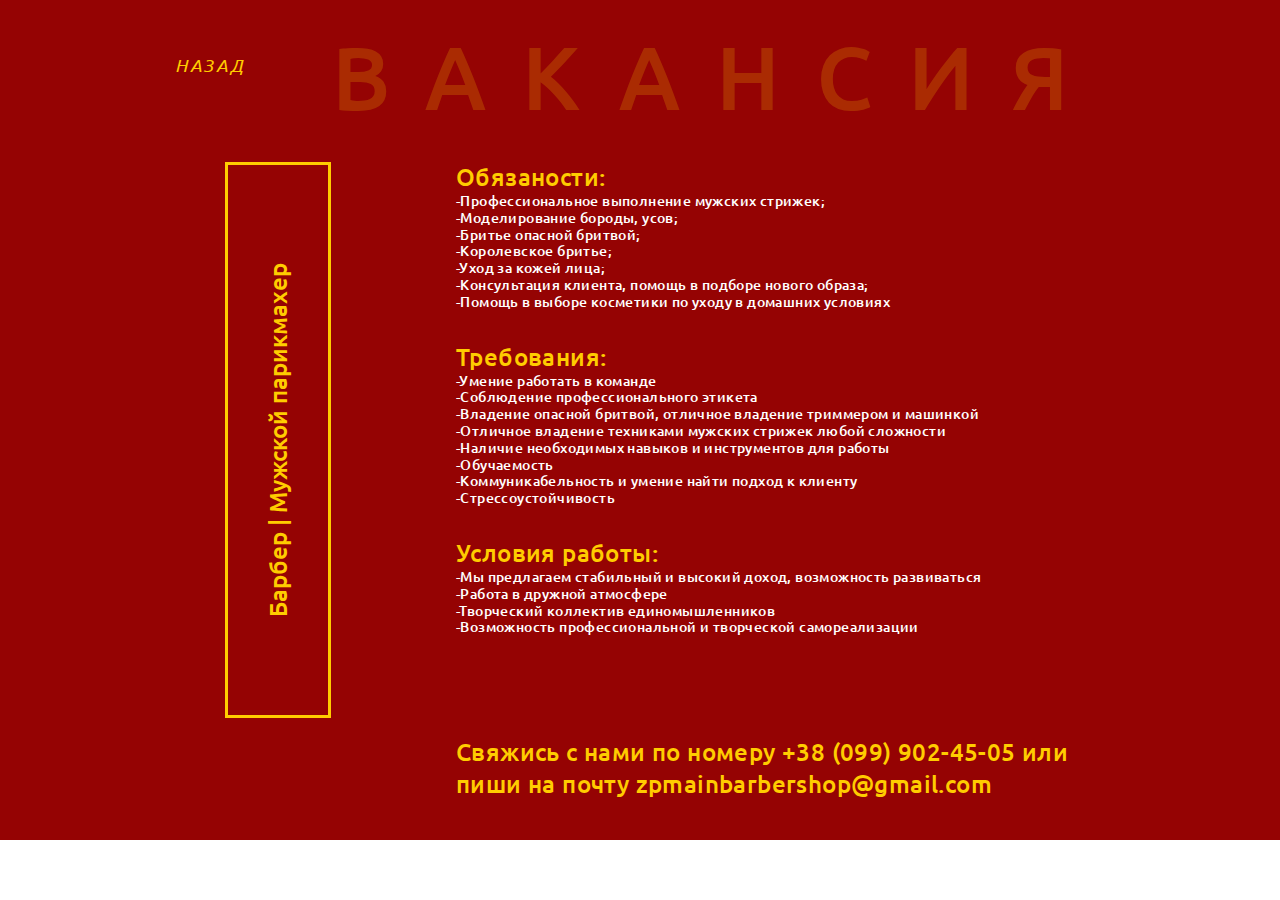
<file: job-vacancy.html>
<!DOCTYPE html>
<html lang="en">
<head>
	<meta name="viewport" content="width=device-width, initial-scale=1">
	<meta charset="UTF-8">
	<title>M2 Barbershop | Мужская парикмахерская | Запорожье</title>
	<meta name = "format-detection" content = "telephone=no">
	<meta name="description" content="M2barbershop-мужская парикмахерская в Запорожье.
	Оформление мужских стрижек, коррекция бороды и бритье опасной бритвой">
	<meta name ="keywords" content="barbershop,барбершоп,мужские стрижки,бритье,мужская парикмахерская,барбер,борода,лезвие">
	<link rel="shortcut icon" type ="image/png" href="img/favicon.png">
	<link href="https://fonts.googleapis.com/css?family=Ubuntu:500" rel="stylesheet">
	<link rel="stylesheet" href="https://use.fontawesome.com/releases/v5.3.1/css/all.css" integrity="sha384-mzrmE5qonljUremFsqc01SB46JvROS7bZs3IO2EmfFsd15uHvIt+Y8vEf7N7fWAU" crossorigin="anonymous">
</head>
<body>
	<div class = "container-page2">

		 <div class = "head-page2">


			<i class="fas fa-long-arrow-alt-left"><a href = "index.html" class = "prev">
				Назад
			</a></i>


			<h3 class = "titile__main-content-page2">
				Вакансия
			</h3>
	</div>



	<div class = main-content-page2>


		<div class = "wrapper-yellow-block">
			<div class = "yellow-block2">
				<span class = "name-vacan">
					Барбер | Мужской парикмахер
				</span>
			</div>
		</div>



		

			<div class = "lists-container">

				
			
				<h5 class = "list-title-page2">
					Обязаности:
				</h5>

				<ul class = "duties-list">
					<li>Профессиональное выполнение мужских стрижек;</li>
					<li>Моделирование бороды, усов;</li>
					<li>Бритье опасной бритвой;</li>
					<li>Королевское бритье;</li>
					<li>Уход за кожей лица;</li>
					<li>Консультация клиента, помощь в подборе нового образа;
					<li>Помощь в выборе косметики по уходу в домашних условиях</li>

				</ul>

				<h5 class = "list-title-page2">
					Требования:
				</h5>


				<ul class = "Requirements-list">
					<li>Умение работать в команде</li>
					<li>Соблюдение профессионального этикета</li>
					<li>Владение опасной бритвой, отличное владение триммером и машинкой</li>
					<li>Отличное владение техниками мужских стрижек любой сложности</li>
					<li>Наличие необходимых навыков и инструментов для работы</li>
					<li>Обучаемость</li>
					<li>Коммуникабельность и умение найти подход к клиенту</li>
					<li>Стрессоустойчивость</li>

				</ul>

				<h5 class = "list-title-page2">
					Условия работы:
				</h5>

				<ul class = "working-conditions-list">
					<li>Мы предлагаем стабильный и высокий доход, возможность развиваться</li>
					<li>Работа в дружной атмосфере</li>
					<li>Творческий коллектив единомышленников</li>
					<li>Возможность профессиональной и творческой самореализации</li>
				</ul>




<span class = "telephon-list">
				Свяжись с нами по номеру <a href="tel:+380999024505"> +38 (099) 902-45-05 </a> или <br>
				пиши на почту zpmainbarbershop@gmail.com
			</span>

			</div><!---close lists-container-->

			


	</div><!----container-page2--->



<link rel="stylesheet" media="screen and (color)" href="css/style.css">
<link rel="stylesheet" type="text/css" href="css/style.css">	
</body>
</html>
</file>
<file: css/style.css>
*{margin:0;padding:0}.main-content1{margin-left:230px;margin-right:230px}.main-content1-main-tablet{background:url("../img/photo123.png") no-repeat center top;background-size:cover;display:none}.yellow-line{display:flex;align-items:center;justify-content:flex-end;height:70px;background-color:rgba(255,204,0,0.85)}.logo{position:absolute;margin-left:120px}.header-menu{margin-right:120px}#burg{display:none}.toggle-hamburger{color:#ccc;display:block;position:relative;overflow:hidden;margin-top:15px;margin-bottom:20px;margin-right:60px;padding:0;width:50px;height:50px;font-size:0;text-indent:-9999px;-webkit-appearance:none;-moz-appearance:none;appearance:none;box-shadow:none;border:0;border-radius:none;cursor:pointer;-webkit-transition:background .3s;transition:background .3s}.toggle-hamburger:focus{outline:0}.toggle-hamburger span{display:block;position:absolute;top:23px;left:8px;right:8px;height:4px;background:#950303}.toggle-hamburger span::before,.toggle-hamburger span::after{position:absolute;display:block;left:0;width:100%;height:4px;background-color:#950303;content:""}.toggle-hamburger span::before{top:-10px}.toggle-hamburger span::after{bottom:-10px}.toggle-hamburger.toggle-hamburger__animx span{-webkit-transition:background 0s .3s;transition:background 0s .3s}.toggle-hamburger.toggle-hamburger__animx span::before,.toggle-hamburger.toggle-hamburger__animx span::after{-webkit-transition-duration:.3s,0.3s;transition-duration:.3s,0.3s;-webkit-transition-delay:.3s,0s;transition-delay:.3s,0s}.toggle-hamburger.toggle-hamburger__animx span::before{-webkit-transition-property:top,transform;transition-property:top,transform}.toggle-hamburger.toggle-hamburger__animx span::after{-webkit-transition-property:bottom,transform;transition-property:bottom,transform}.toggle-hamburger.toggle-hamburger__animx.is-active span{background:0}.toggle-hamburger.toggle-hamburger__animx.is-active span::before,.toggle-hamburger.toggle-hamburger__animx.is-active span::after{background-color:#b2002b;-webkit-transition-delay:0s,0.3s;transition-delay:0s,0.3s}.toggle-hamburger.toggle-hamburger__animx.is-active span::before{top:0;-webkit-transform:rotate(45deg);transform:rotate(45deg)}.toggle-hamburger.toggle-hamburger__animx.is-active span::after{bottom:0;-webkit-transform:rotate(-45deg);transform:rotate(-45deg)}.mobile-header-menu{text-align:center;width:100%;background-color:rgba(255,204,0,0.85)}.mobile-header-menu ul{list-style-type:none}.mobile-header-menu a{text-decoration:none;font-family:'Ubuntu',sans-serif;font-size:14px;color:#950303}.mobile-header-menu li{margin:5px}.mobile-header-menu li:nth-child(1){margin-top:0}.header-menu ul{list-style-type:none;display:flex}.header-menu ul li{margin-right:43px}.header-menu ul li:nth-child(1){white-space:nowrap}.header-menu ul li a{text-decoration:none;font-family:'Ubuntu',sans-serif;font-size:14px;color:#950303}.main-content1__title{margin-left:112px;margin-top:197px}.main-content1__title img{max-width:100%}.desc-title{color:#fff;font-family:'Ubuntu',sans-serif;text-transform:uppercase;font-size:46px;display:block}.center-btt{text-align:center}.main-content1__button{margin-top:103px;font-family:'Ubuntu',sans-serif;font-size:15px;text-transform:uppercase;color:#950303;width:207px;height:56px;border:0;background:url("../img/btn-yellow.png");outline:0;cursor:pointer;margin-bottom:104px}.red-rectangle{position:relative;left:70px;width:73px;height:9px;background:rgba(149,3,3,0.3)}.mobile-header-menu{padding-top:10px}.main-content2{background-color:#fc0;display:flex;margin-left:230px;margin-right:230px}.left-img{margin-top:100px;margin-left:120px;margin-bottom:100px}.left-img img{max-width:100%}.section-title{letter-spacing:1.6px;margin-top:89px;margin-left:64px;color:#950303;font-size:72px;font-family:'Ubuntu',sans-serif}.desc__about-barber{letter-spacing:.4px;margin-right:120px;font-family:'Ubuntu',sans-serif;font-size:17px;margin-left:64px;margin-top:52px;color:#4a4a4a}.second-row{display:block;margin-top:30px}.main-content3{background:url("../img/photo-3-screen.png") center;margin-left:230px;margin-right:230px;background-size:cover}.wrapper-double{margin-top:60px;display:flex;justify-content:space-around}.section-title3{opacity:.7;color:#fff;font-family:'Ubuntu',sans-serif;font-size:72px;margin-left:120px;padding-top:83px}.first-list{margin-right:40px;margin-left:120px}.disp{margin-top:10px;margin-bottom:10px;display:flex;justify-content:space-between}.Name-service{color:#fff;display:block;font-family:'Ubuntu',sans-serif;font-size:17px}.price-service{color:#fff;display:block;font-family:'Ubuntu',sans-serif;font-size:17px}.separating-line{height:1px;width:455px;margin-left:10px;background-color:#fff}.separating-linem{display:none;height:1px;width:330px;margin-left:10px;background-color:#fff}.second-list{margin-right:121px}.main-content3__button{margin-top:60px}.main-content4{background-color:#fc0;margin-left:230px;margin-right:230px}.section-title4{display:flex;justify-content:flex-end;color:#950303;font-family:'Ubuntu',sans-serif;font-size:72px;margin-right:120px;padding-top:83px}.photos-container{width:83%;margin-top:59px;padding-bottom:146px}.center-slider{display:flex;justify-content:center}.main-content5{background-color:#950303;margin-left:230px;margin-right:230px}.masters{margin-bottom:55px;margin-right:57px}.red-line{margin-bottom:-44px}.masters-name{align-items:center;opacity:.85;font-size:18px;font-family:'Ubuntu',sans-serif;height:37px;position:relative;bottom:40px;color:#fff;background-color:#950303;background-blend-mode:multiply;background-image:linear-gradient(#950303,#950303);display:flex;justify-content:center}.button-1{margin-right:55px;cursor:pointer;outline:0;border:0;width:200px;height:205px;background:url("../img/btn.png")}.section-title5{opacity:.7;font-family:'Ubuntu',sans-serif;padding-top:97px;font-size:72px;color:#fff;margin-bottom:40px;margin-left:120px}.wrapper-main-content5{margin-left:120px;display:flex;flex-wrap:wrap}.button-1-mob{display:none;margin-top:20px;cursor:pointer;outline:0;border:0;width:145px;height:147px;background:url("../img/btn111111.png")}.main-content6{background-color:#fc0;margin-left:230px;margin-right:230px}.wrapper{justify-content:space-between;white-space:nowrap;display:flex}.section-title6{padding-top:89px;margin-left:122px;font-family:'Ubuntu',sans-serif;font-size:72px;color:#950303}.text__main-content6{margin-right:120px;font-family:'Ubuntu',sans-serif;font-size:17px;letter-spacing:.4px;margin-top:95px;color:#4a4a4a}.1step{display:block;margin-top:30px}.center-slider-box{display:flex;justify-content:center}.slider-box{margin-top:40px;width:950px;display:flex;justify-content:center;padding-bottom:216px}.cards-items{text-align:center;width:300px;height:300px}.cards-items img{position:absolute;cursor:pointer;margin-bottom:13px;max-width:100%}.cards-items:hover .red-block{display:block}.name__cosmetic{display:block;margin-top:20px;color:#950303;font-size:17px;font-family:'Ubuntu',sans-serif}.red-block{display:none;width:300px;height:300px;opacity:.8;background-blend-mode:multiply;background-image:linear-gradient(#950303,#950303)}.hide-text{font-family:'Ubuntu',sans-serif;font-size:12px;padding-top:80px;display:block;letter-spacing:.2px;line-height:1.5;color:#fff}.main-content7{margin-left:230px;margin-right:230px;background-color:#950303}.section-title7{padding-top:90px;margin-left:120px;font-size:72px;opacity:.7;font-family:'Ubuntu',sans-serif;color:#fff}.double-photo{display:flex;margin-top:60px;margin-right:120px;margin-left:120px}.double-photo img{min-width:50%;width:100%;height:100%}.wrapper-yellow-block{display:flex;justify-content:center}.yellow-block{margin-top:60px;width:500px;height:100px;border:3px solid #fc0}.name-vacan{height:100%;display:flex;justify-content:center;align-items:center;font-family:'Ubuntu',sans-serif;font-size:24px;color:#fc0}.main-content7-butt{letter-spacing:.4px;outline:0;cursor:pointer;border:0;width:207px;height:56px;font-size:17px;font-family:'Ubuntu',sans-serif;color:#950303;background:url("../img/btn-yellow.png");margin-bottom:66px}.krop{text-align:center;margin-top:20px;color:#950303;font-size:17px}.main-content7-butt a{text-decoration:none;font-size:17px;color:#950303}.main-content8{margin-left:230px;margin-right:230px;background-color:#fc0}.section-title8{padding-top:90px;margin-left:120px;font-family:'Ubuntu',sans-serif;font-size:72px;color:#950303}.wrapper-content{display:flex}.img{margin-top:60px;margin-left:120px}.info-franchi{margin-right:120px;margin-left:60px}.title__text{margin-top:54px;margin-bottom:19px;font-size:24px;color:#950303;font-family:'Ubuntu',sans-serif}.desc__info{line-height:1.5;text-indent:1.5em;letter-spacing:.4px;font-family:'Ubuntu',sans-serif;font-size:17px;color:#4a4a4a}.desc__info2{line-height:1.5;text-indent:1.5em;letter-spacing:.4px;font-family:'Ubuntu',sans-serif;font-size:17px;color:#4a4a4a}.list-of-true{list-style-type:none}.list-of-true li{line-height:1.5;color:#4a4a4a;font-size:17px;letter-spacing:.4px;font-family:'Ubuntu',sans-serif}.list-of-true li:before{content:"-"}.big-separating-line{margin:0 auto;margin-top:60px;height:2px;width:85%;background-color:#950303}.franchise-terms{margin-top:41px;text-align:center;font-size:36px;font-family:'Ubuntu',sans-serif;color:#950303}.franchise-block{display:flex;justify-content:space-around}.franchise-item{text-align:center;margin-top:55px}.price-to-open{margin-top:13px;font-size:17px;display:block;font-family:'Ubuntu',sans-serif;color:#4a4a4a;letter-spacing:.4px}.main-content8__button{margin-top:69px;margin-bottom:60px;font-size:17px;color:#fc0;font-family:'Ubuntu',sans-serif;letter-spacing:.4px;width:207px;height:56px;background:url("../img/btn-red.png");border:0;outline:0;cursor:pointer}.popr{position:relative;bottom:300px}.wrapper-overrlay{position:absolute;width:100%;display:none}.popup-window{position:absolute;width:900px;left:50%;top:50%;-webkit-transform:translate(-50%,-50%);transform:translate(-50%,-50%);padding:40px;box-sizing:border-box;background-color:#fff}.popup-window input{padding:0 20px;height:40px;margin-top:15px;outline:0;width:600px;border:1px solid #9f1603}.popup-window textarea{outline:0;border:1px solid #9f1603;margin-top:10px;width:640px;height:100px}.title__popup{letter-spacing:10px;text-align:center;font-family:'Ubuntu',sans-serif;text-transform:uppercase;color:#950303;font-size:89px;display:block}.letter-popup{margin-top:15px;font-family:'Ubuntu',sans-serif;color:#960303;font-size:15px;opacity:.5;display:block}.close-popup{position:absolute;top:15px;right:15px;width:23px;height:23px;cursor:pointer}.close-popup:before{content:'';background-color:#000;position:absolute;height:1px;width:31px;top:11px;left:-4px;-webkit-transform:rotate(-45deg);transform:rotate(-45deg)}.close-popup:after{content:'';background-color:#000;position:absolute;height:1px;width:31px;top:11px;left:-4px;-webkit-transform:rotate(45deg);transform:rotate(45deg)}.main-content9{white-space:nowrap;display:flex;background-color:#950303;margin-left:230px;margin-right:230px}.section-title9{padding-top:89px;margin-left:120px;font-family:'Ubuntu',sans-serif;font-size:72px;opacity:.7;color:#fff}.wrapper-main-content9{margin-left:120px;padding-bottom:100px}.work-time{margin-top:52px}.work-time span{font-size:17px;color:#fff;font-family:'Ubuntu',sans-serif}.addres{margin-top:30px}.addres span{letter-spacing:.4px;font-size:17px;color:#fff;font-family:'Ubuntu',sans-serif}.phone-number{margin-top:30px}.phone-number span{color:#fff;font-size:17px;letter-spacing:.4px;font-family:'Ubuntu',sans-serif}.phone-number a{text-decoration:none;letter-spacing:.4px;font-size:17px;color:#fff;font-family:'Ubuntu',sans-serif}.post{margin-top:30px}.post span{letter-spacing:.4px;font-size:17px;color:#fff;font-family:'Ubuntu',sans-serif}.google-map{margin-right:120px;margin-left:88px;margin-top:98px;width:690px;height:400px;max-width:100%;max-height:100%}.block{margin-left:10px;position:absolute;display:inline-flex;flex-direction:column;align-items:center}.block2{margin-right:243px;right:0;position:absolute;float:right;display:inline-flex;flex-direction:column;align-items:center}.xyu{margin-top:50px;margin-bottom:50px}.main-content-10{margin-right:230px;margin-left:230px;background:url("../img/bacground-main.png") no-repeat center top;background-size:cover}.bork{position:absolute;margin-left:50px;border:0;background-color:blue}.title-block10{padding-top:90px;display:flex;align-items:center;justify-content:space-between}.section-title10{letter-spacing:1.6px;margin-left:100px;color:#dfb3b3;font-size:72px;font-family:'Ubuntu',sans-serif}.second-title{font-size:18px;font-family:'Ubuntu',sans-serif;line-height:1.5;color:#fff;margin-right:100px}.title-slogan{font-family:'Ubuntu',sans-serif;margin-top:100px;font-size:18px;color:#fff;text-align:center;display:block}.main-wrapper10{margin-top:30px;justify-content:center;align-items:center;display:flex}.barber-master-card{background:rgba(0,0,0,0.7);margin-top:150px;height:140px;align-items:flex-end;display:flex}.imglo{margin-left:30px;margin-right:30px;margin-bottom:70px}.leftinio{border-radius:0 50px 0 0}.rightinio{border-radius:50px 0 0 0}.text-barber-master-card{padding:10px;font-family:'Ubuntu',sans-serif;font-size:13px;color:#fff}.vitaliy-photo{position:relative;left:5px}.masters-work-slogan{margin-top:60px;display:block;text-align:center;color:#fff;font-family:'Ubuntu',sans-serif;font-size:18px}.title-list-skills{margin-top:100px;font-family:'Ubuntu',sans-serif;font-size:18px;display:block;color:#fff;text-align:center}.border-yellow-line{margin-top:10px;display:flex;justify-content:center}.border-yellow-line span{display:block;height:3px;width:538px;background-color:#fdd616}.background-wrapper{margin-left:230px;margin-right:230px;background-color:#950303}.wrapper-list-of-skills{padding-top:30px;display:flex;justify-content:center}.list-of-skills li{margin-top:10px;font-size:18px;font-family:'Ubuntu',sans-serif;color:#fff}.desc-of-list{margin-right:100px;font-size:18px;font-family:'Ubuntu',sans-serif;color:#fff;margin-top:110px;display:flex;justify-content:center;margin-left:100px;color:#fff}.info-of-school{text-align:center;margin-top:60px;margin-left:100px;margin-right:100px;width:1200px;height:200px;border:3px solid #fdd616}.text-info-of-school{display:block;margin-top:30px;font-size:18px;font-family:'Ubuntu',sans-serif;color:#fff}.info-of-school a{display:block;margin-top:5px;color:#f6c815;font-family:'Ubuntu',sans-serif;font-weight:700;font-size:18px;text-decoration:none}#first-word{font-family:'Ubuntu',sans-serif;color:#fff;font-size:18px}#second-word{font-family:'Ubuntu',sans-serif;color:#f6c815;font-size:18px;font-weight:700}.button-info-of-school{margin-top:20px;border:0;cursor:pointer;width:207px;height:56px;background:url("../img/btn-yellow.png")}.button-info-of-school a{text-decoration:none;font-weight:700;font-family:'Ubuntu',sans-serif;color:#890201}.flex-line{margin-top:93px;display:none;height:3px;background-color:#c96d0d;margin-left:59px;margin-right:60px}.container-page2{margin-left:230px;margin-right:230px;background-color:#950303}.head-page2{justify-content:center;display:flex;align-items:center}.fas{color:#fc0;margin-right:10px}.left-content a{font-size:25px;color:#fc0}.prev{text-decoration:none;text-transform:uppercase;color:#fc0;font-family:'Ubuntu',sans-serif;font-weight:500;font-size:18px;letter-spacing:2.7px}.yellow-block2{transform:rotate(-90deg);margin-top:46%;width:550px;height:100px;border:3px solid #fc0}.name-vacan{height:100%;display:flex;justify-content:center;align-items:center;font-family:'Ubuntu',sans-serif;font-weight:500;font-size:24px;color:#fc0}.main-content-page2{display:flex}.titile__main-content-page2{margin-top:20px;text-transform:uppercase;font-weight:500;margin-left:76px;font-size:89px;font-family:'Ubuntu',sans-serif;opacity:.2;color:#fc0;letter-spacing:35.8px}.list-title-page2{margin-top:30px;font-size:24px;font-family:'Ubuntu',sans-serif;color:#fc0;letter-spacing:.4px;font-weight:500}.lists-container{position:relative;right:100px}.duties-list{list-style-type:none}.duties-list li{line-height:1.2;letter-spacing:.4px;font-size:14px;font-family:'Ubuntu',sans-serif;color:#fff;font-weight:500}.duties-list li:before{content:'-'}.Requirements-list{list-style-type:none}.Requirements-list li{line-height:1.2;letter-spacing:.4px;font-size:14px;font-family:'Ubuntu',sans-serif;color:#fff;font-weight:500}.Requirements-list li:before{content:'-'}.working-conditions-list{list-style-type:none}.working-conditions-list li{line-height:1.2;letter-spacing:.4px;font-size:14px;font-family:'Ubuntu',sans-serif;color:#fff;font-weight:500}.working-conditions-list li:before{content:'-'}.telephon-list{padding-bottom:40px;margin-top:100px;display:block;font-size:24px;font-family:'Ubuntu',sans-serif;letter-spacing:.4px;color:#fc0;font-weight:500}.telephon-list a{text-decoration:none;font-size:24px;font-family:'Ubuntu',sans-serif;letter-spacing:.4px;color:#fc0;font-weight:500}@media(min-width:320px) and (max-width:576px){.main-content1{display:none}.main-content1-main-tablet{display:block;background:url("../img/photo@2x.png") no-repeat;background-size:cover}.red-line{margin-bottom:-25px}.button-1-mob{margin-top:6px;display:block}.button-1{display:none}.masters-name{bottom:30px;font-size:14px;height:27.5px}.masters img{width:145px;height:145px}.Name-service{font-size:14px}.price-service{font-size:14px}.desc-title{font-size:16px}.toggle-hamburger{margin-right:15px}.logo img{width:70px;height:70px}.yellow-line{height:60px}.img img{width:330px;height:330px}#burg{display:block}.header-menu{display:none}.text__main-content6{font-size:14px}.wrapper-main-content5{display:flex;justify-content:space-around;margin-left:0;padding-bottom:66px}.photos-container{width:290px}.first-list{margin-left:60px}.second-list{margin-right:60px}.desc__about-barber{margin-top:37px;font-size:14px;margin-right:15px;margin-left:15px;padding-bottom:30px}.logo{margin-left:15px}.main-content1__title{letter-spacing:.9px;margin-right:19px;margin-left:16px}.separating-line{width:250px}.separating-linem{width:250px;display:block}.section-title5{margin-left:60px}.section-title6{padding-top:55px;margin-left:15px}.wrapper{display:flex;flex-wrap:wrap}.text__main-content6{margin-top:15px;margin-left:15px}.section-title7{padding-top:55px;margin-left:15px}.double-photo{margin-top:40px}.section-title8{padding-top:56px;margin-left:15px}.img{margin-left:60px}.img{display:none}.section-title9{margin-left:60px}.wrapper-main-content9{margin-left:15px}.slider-box{width:290px;max-width:100%;padding-bottom:130px}.cards-items img{width:300px;height:300px}.red-block{width:290px}.left-img{margin-top:50px}.section-title{margin-left:15px;margin-top:50px}.img-kate{display:none}.double-photo{margin-right:0;margin-left:0}.desc__info{font-size:14px}.desc__info2{font-size:14px}.list-of-true li{font-size:14px}.hide-text{padding-top:40px}.info-franchi{margin-right:15px;margin-left:15px}.header-menu ul li{margin-right:25px}.section-title{font-size:28px}.section-title3{font-size:28px}.section-title4{margin-right:15px;padding-top:55px;font-size:28px}.section-title5{margin-left:15px;padding-top:69px;font-size:28px}.section-title6{font-size:28px}.section-title7{font-size:28px}.section-title8{font-size:28px}.section-title9{margin-left:15px;font-size:28px}.section-title3{margin-left:15px}.wrapper-double{display:flex;flex-direction:column;align-items:center}.first-list{margin-left:0;margin-right:0}.second-list{margin-right:0}.left-img{display:none}.masters{margin-bottom:0;margin-right:0}.yellow-block{width:290px;height:58px}.name-vacan{font-size:14px}.franchise-block{display:flex;flex-direction:column;align-items:center}.franchise-item{margin-top:30px}.main-content9{flex-wrap:wrap}.google-map{margin-left:15px;margin-right:15px;margin-top:0}.popup-window{text-align:center;width:320px;max-width:100%}.popup-window input{width:175px;max-width:100%}.popup-window textarea{width:220px;max-width:100%}.title__popup{font-size:40px}.yellow-block2{width:275px;height:75px;transform:rotate(0);margin-top:40px}.lists-container{margin-left:20px;margin-right:20px;position:static}.main-content-page2{display:block}.name-vacan{font-size:16px}.titile__main-content-page2{text-align:center;letter-spacing:8.6px;margin-left:15px;font-size:30px}.head-page2{padding-top:37px;display:block}.head-page2 i{margin-left:20px}.prev{margin-left:5px;font-size:14px}.telephon-list{font-size:17px}.telephon-list a{font-size:17px}.imglo{display:none}.main-wrapper10{justify-content:space-around;flex-wrap:wrap}.section-title10{margin-left:10px;font-size:26px}.second-title{margin-right:10px;font-size:12px}.masters-work-slogan{font-size:14px}.barber-master-card{margin-top:100px}.list-of-skills li{font-size:14px}.desc-of-list{margin-right:30px;margin-left:30px;font-size:14px}#first-word{font-size:14px}#second-word{font-size:14px}.text-info-of-school{font-size:14px}.desc-of-list{text-align:center;margin-top:50px}.title-block10{flex-wrap:wrap;padding-top:55px}.title-slogan{font-size:14px;margin-top:20px}.barber-master-card img{width:80px;height:120px}.barber-master-card{margin-top:30px}.text-barber-master-card{font-size:11px}.second-title{margin-top:10px;margin-left:10px}.main-wrapper10{margin-top:10px}.list-of-skills{margin-left:20px}.wrapper-list-of-skills{padding-top:10px}.info-of-school{margin-left:10px;margin-right:10px}}@media(min-width:576px) and (max-width:767.98px){.main-content1{display:none}.main-content1-main-tablet{display:block}#burg{display:block}.img img{width:330px;height:330px}.header-menu{display:none}.text__main-content6{margin-right:60px;font-size:14px}.wrapper-main-content5{justify-content:center;margin-left:60px}.photos-container{width:300px}.first-list{margin-left:60px}.second-list{margin-right:60px}.desc__about-barber{margin-top:20px;font-size:14px}.logo{margin-left:60px}.main-content1__title{text-align:center;margin-left:0}.left-img{margin-left:60px}.separating-line{width:330px}.separating-linem{display:block}.section-title5{margin-left:60px}.section-title6{padding-top:30px;margin-left:60px}.wrapper{padding-top:93px;display:flex;flex-wrap:wrap}.text__main-content6{margin-top:10px;margin-left:60px}.section-title7{margin-left:60px}.double-photo{margin-left:60px}.section-title8{margin-left:60px}.img{margin-left:60px}.img img{display:none}.section-title9{margin-left:60px}.google-map{margin-top:0;margin-right:60px;margin-left:60px}.wrapper-main-content9{margin-left:60px}.slider-box{width:300px;max-width:100%;padding-bottom:130px}.cards-items img{width:300px;height:300px}.red-block{width:300px;height:300px}.left-img{margin-top:50px}.section-title{margin-top:50px}.desc__about-barber{margin-right:30px}.img-kate{display:none}.double-photo{margin-right:0;margin-left:0}.desc__info{font-size:14px}.desc__info2{font-size:14px}.list-of-true li{font-size:14px}.hide-text{padding-top:40px}.info-franchi{margin-right:60px;margin-left:30px}.header-menu ul li{margin-right:25px}.section-title{margin-left:60px;font-size:28px}.section-title3{font-size:28px}.section-title4{font-size:28px}.section-title5{font-size:28px}.section-title6{padding-top:0;font-size:28px}.section-title7{font-size:28px}.section-title8{font-size:28px}.section-title9{font-size:28px}.section-title3{margin-left:60px}.wrapper-double{display:flex;flex-direction:column;align-items:center}.first-list{margin-left:0;margin-right:0}.second-list{margin-right:0}.left-img{display:none}.desc__about-barber{margin-left:30px;padding-bottom:30px}.main-content9{flex-wrap:wrap}.popup-window{text-align:center;width:500px;max-width:100%}.popup-window input{width:250px;max-width:100%}.popup-window textarea{width:290px;max-width:100%}.yellow-block2{width:300px;height:50px;transform:rotate(0);margin-top:40px}.lists-container{margin-left:60px;position:static}.main-content-page2{display:block}.name-vacan{font-size:16px}.titile__main-content-page2{margin-left:15px;font-size:30px}.prev{font-size:14px}.imglo{display:none}.main-wrapper10{justify-content:space-around;flex-wrap:wrap}.section-title10{margin-left:10px;font-size:26px}.second-title{margin-right:10px;font-size:12px}.masters-work-slogan{font-size:14px}.list-of-skills li{font-size:14px}.desc-of-list{margin-right:30px;margin-left:30px;font-size:14px}#first-word{font-size:14px}#second-word{font-size:14px}.text-info-of-school{font-size:14px}.desc-of-list{text-align:center;margin-top:50px}}@media(min-width:768px) and (max-width:991.98px){.main-content1{display:none}.main-content1-main-tablet{display:block}.masters{margin-right:30px;margin-bottom:30px}.img img{width:330px;height:330px}#burg{display:block}.header-menu{display:none}.mobile-header-menu{display:block}.text__main-content6{margin-right:60px;font-size:14px}.wrapper-main-content5{justify-content:center;margin-left:60px}.photos-container{width:650px}.desc__about-barber{margin-right:60px}.first-list{margin-left:60px}.second-list{margin-right:60px}.desc__about-barber{margin-top:20px;font-size:14px}.logo{margin-left:60px}.main-content1__title{text-align:center;margin-left:0}.left-img{margin-left:60px}.separating-line{width:330px}.section-title3{margin-left:60px}.section-title5{margin-left:60px}.section-title6{margin-left:60px}.section-title7{margin-left:60px}.double-photo{margin-left:60px}.section-title8{margin-left:60px}.img{margin-left:60px}.section-title9{margin-left:60px}.google-map{margin-right:60px}.wrapper-main-content9{margin-left:60px}.slider-box{width:650px;max-width:100%;padding-bottom:100px}.cards-items img{width:210px;height:210px}.red-block{width:210px;height:210px}.left-img{margin-top:50px}.section-title{margin-top:50px}.img-kate{display:none}.double-photo{margin-right:0;margin-left:0}.desc__info{font-size:14px}.desc__info2{font-size:14px}.list-of-true li{font-size:14px}.hide-text{font-size:12px;padding-top:20px}.info-franchi{margin-right:60px;margin-left:30px}.header-menu ul li{margin-right:25px}.section-title{font-size:48px}.section-title3{font-size:48px}.section-title4{margin-right:60px;font-size:48px}.section-title5{font-size:48px}.section-title6{font-size:48px}.section-title7{font-size:48px}.section-title8{font-size:48px}.section-title9{font-size:48px}.popup-window{width:700px}.popup-window input{width:450px}.popup-window textarea{width:490px}.yellow-block2{width:400px}.titile__main-content-page2{margin-left:40px;font-size:50px}.imglo{display:none}.main-wrapper10{justify-content:space-around;flex-wrap:wrap}.section-title10{font-size:38px}.second-title{margin-right:30px;font-size:14px}.masters-work-slogan{font-size:14px}.list-of-skills li{font-size:14px}.desc-of-list{margin-right:30px;margin-left:30px;font-size:14px}#first-word{font-size:14px}#second-word{font-size:14px}.text-info-of-school{font-size:14px}.desc-of-list{text-align:center;margin-top:50px}}@media(min-width:992px) and (max-width:1127px){.hide-text{padding-top:40px}.info-franchi{margin-right:60px}.header-menu ul li{margin-right:25px}.section-title{font-size:48px}.section-title3{font-size:48px}.section-title4{font-size:48px}.section-title5{font-size:48px}.section-title6{font-size:48px}.section-title7{font-size:48px}.section-title8{font-size:48px}.section-title9{font-size:48px}.yellow-block2{width:450px}.titile__main-content-page2{font-size:50px}.imglo{display:none}.main-wrapper10{justify-content:space-around}.section-title10{margin-left:50px;font-size:48px}.second-title{margin-right:50px;font-size:14px}.masters-work-slogan{font-size:14px}.list-of-skills li{font-size:14px}.desc-of-list{margin-right:30px;margin-left:30px;font-size:14px}#first-word{font-size:14px}#second-word{font-size:14px}.logo{margin-left:60px}}@media(min-width:1024px) and (max-width:1220px){.logo{margin-left:60px}}@media screen and (max-width:1230px){.block{display:none}.block2{display:none}}@media screen and (max-width:1440px){.main-content1{margin-left:0;margin-right:0}.main-content2{margin-left:0;margin-right:0}.main-content3{margin-left:0;margin-right:0}.main-content4{margin-left:0;margin-right:0}.main-content5{margin-left:0;margin-right:0}.main-content6{margin-left:0;margin-right:0}.main-content7{margin-left:0;margin-right:0}.main-content8{margin-left:0;margin-right:0}.main-content9{margin-left:0;margin-right:0}.main-content10{margin-left:0;margin-right:0}.container-page2{margin-left:0;margin-right:0}.main-content-10{margin-right:0;margin-left:0}.background-wrapper{margin-left:0;margin-right:0}.block2{margin-right:20px}.info-of-school{width:1000px}.wrapper-info-of-school{display:flex;justify-content:center}#center-img{width:70px;height:31px}.header-menu{margin-right:0}}@media(min-width:1440px) and (max-width:1700px){.container-page2{margin-left:50px;margin-right:50px}.main-content1{margin-left:50px;margin-right:50px}.main-content2{margin-left:50px;margin-right:50px}.main-content3{margin-left:50px;margin-right:50px}.main-content4{margin-left:50px;margin-right:50px}.main-content5{margin-left:50px;margin-right:50px}.main-content6{margin-left:50px;margin-right:50px}.main-content7{margin-left:50px;margin-right:50px}.main-content8{margin-left:50px;margin-right:50px}.main-content9{margin-left:50px;margin-right:50px}.main-content-10{margin-right:50px;margin-left:50px}.block2{margin-right:70px}.background-wrapper{margin-right:50px;margin-left:50px}.info-of-school{width:1000px}.wrapper-info-of-school{display:flex;justify-content:center}#center-img{width:70px;height:31px}}
</file>
